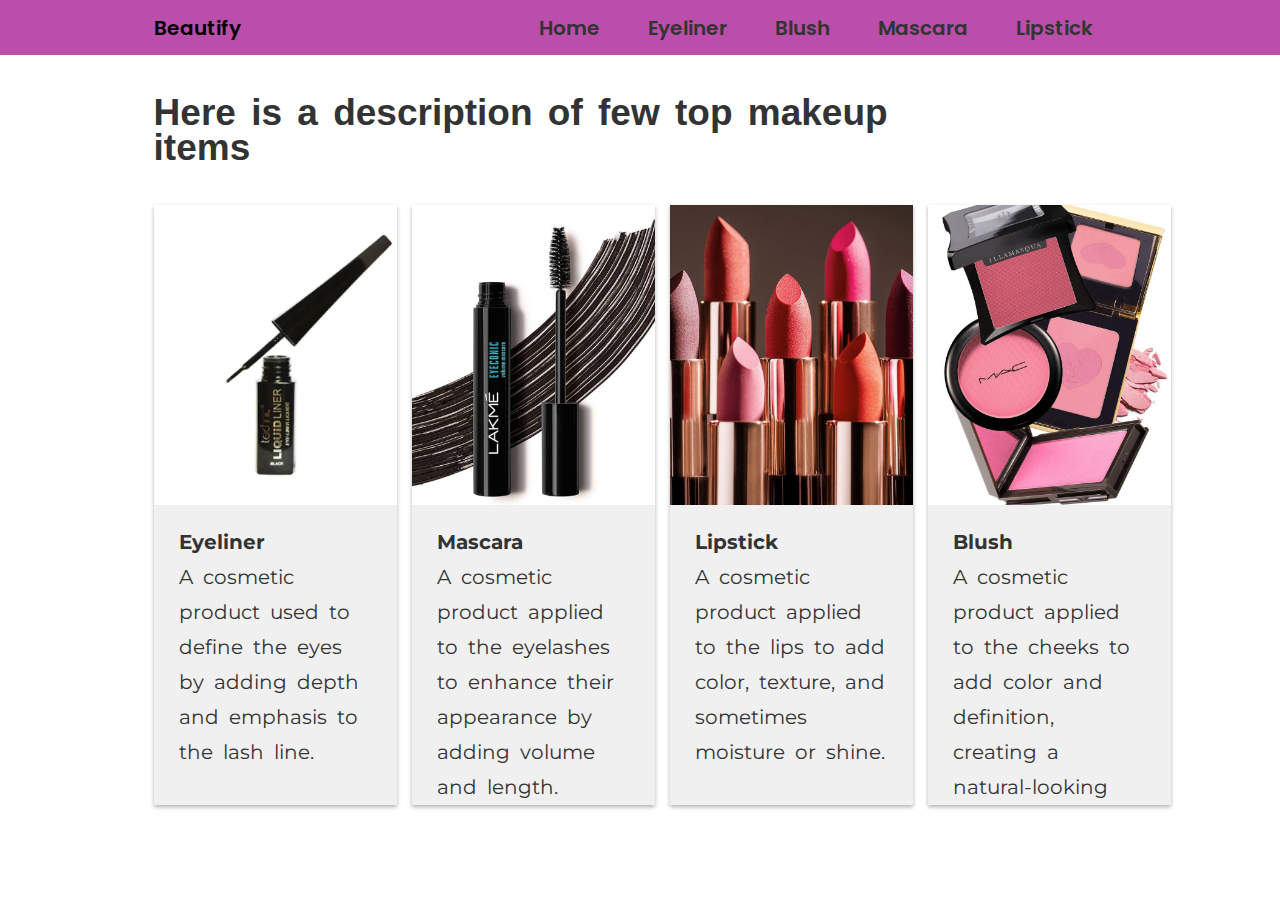
<file: index.html>
<!DOCTYPE html>
<html lang="en">
<head>
    <meta charset="UTF-8">
    <meta name="viewport" content="width=device-width, initial-scale=1.0">
    <link rel="stylesheet" href="stylemain.css">
    <title>Home</title>
</head>
<body>
    <header>
        <div class="page-title"><a href="index.html">Beautify</a></div>
        <nav>
            <ul>
                <li><a href="index.html">Home</a></li>
                <li><a href="page1.html">Eyeliner</a></li>
                <li><a href="page2.html">Blush</a></li>
                <li><a href="page3.html">Mascara</a></li>
                <li><a href="page4.html">Lipstick</a></li>
            </ul>
        </nav>
    </header>
    <main>
        <div class="title-line">Here is a description of few top makeup items</div>
        <div class="card-container" id="a">
            <img src="images/eyeliner.webp" alt="Image 3">
            <div class="image-description"><b>Eyeliner</b><br>
              A cosmetic product used to define the eyes by adding depth and emphasis to the lash line. </div>
        </div>
        <div class="card-container" id="b">
            <img src="images/mascara.jpg" alt="Image 3">
            <div class="image-description"><b>Mascara</b><br>
              A cosmetic product applied to the eyelashes to enhance their appearance by adding volume and length.</div>
        </div>
        <div class="card-container" id="c">
            <img src="images/lipstick.jpg" alt="Image 3">
            <div class="image-description"><b>Lipstick</b><br>
              A cosmetic product applied to the lips to add color, texture, and sometimes moisture or shine.</div>
        </div>
        <div class="card-container" id="d">
            <img src="images/blush.jpg" alt="Image 3">
            <div class="image-description"><b>Blush</b><br>
              A cosmetic product applied to the cheeks to add color and definition, creating a natural-looking flush or glow.
            </div>
        </div>
    </main>
</body>
</html>
</file>
<file: stylemain.css>
/* Google fonts used */
@import url('https://fonts.googleapis.com/css2?family=Arimo:ital,wght@0,400..700;1,400..700&display=swap');
@import url('https://fonts.googleapis.com/css2?family=Poppins:ital,wght@0,100;0,200;0,300;0,400;0,500;0,600;0,700;0,800;0,900;1,100;1,200;1,300;1,400;1,500;1,600;1,700;1,800;1,900&display=swap');
@import url('https://fonts.googleapis.com/css2?family=Montserrat:ital,wght@0,100..900;1,100..900&family=Poppins:ital,wght@0,100;0,200;0,300;0,400;0,500;0,600;0,700;0,800;0,900;1,100;1,200;1,300;1,400;1,500;1,600;1,700;1,800;1,900&display=swap');

/* General Styles */
body {
    font-family: Arial, sans-serif;
    margin: 0;
    padding-left: 12%;
    padding-right: 12%;
    background-color: #ffffff;
    color: #333;
    overflow-x: hidden;
}

header {
    font-family: "Poppins", sans-serif;
    font-weight: 600;
    font-style: normal;
    font-size: 1.25em;
    height: 25px;
    display: flex;
    flex-direction: row;
    align-items: center;
    justify-content: space-between;
    padding: 15px 0;
    text-align: center;
    position: relative;
}


header::before,
header::after {
    content: "";
    position: absolute;
    top: 0;
    bottom: 0;
    width: 100vw;
    background-color: #ba4eaa;
    z-index: -1;
}

header::before {
    left: -50vw;
}

header::after {
    right: -50vw;
}

.page-title{
    text-align: left;
    flex-grow: 1;
    flex-shrink: 1;
    flex-basis: 0;
}

nav {
    margin-left: 70px;
    flex-grow: 2;
    flex-shrink: 1;
    flex-basis: 0;
    display: flex;

}


nav ul {
    flex-grow: 1;
    display: flex;
    align-items: center;
    justify-content: space-around;
    list-style-type: none;
    margin: 0;
    padding: 0;
}

nav ul li {
    display: inline;
    margin-right: 20px;
}

nav ul li a {
    color: #333;
    text-decoration: none;
}

main {
    font-family: "Montserrat", sans-serif;
    font-optical-sizing: auto;
    font-weight: 400;
    font-style: normal;
    font-size: 1.25em;
    word-spacing: 5px;
    line-height: 35px;
    margin-top: 40px;
    background-color: #ffffff;
    display: grid;
    grid-template-areas:
        "title title title title"
        "card1 card2 card3 card4"
        "card1 card2 card3 card4";
    grid-template-columns: repeat(4, 25%);
    max-width: 100%;
    grid-template-rows: min-content minmax(30px, 300px) minmax(30px, 300px);
    grid-column-gap: 15px;
}




.title-line{
    font-family: Arial, sans-serif;
    font-size: 1.85em;
    font-weight: 600;
    margin-bottom: 40px;
    grid-column: 1 / 4;
    grid-row: 1/2;
}

#a {
    grid-column: 1/2;
    grid-row: 2/4;
}

#b {
    grid-column: 2/3;
    grid-row: 2/4;
}

#c {
    grid-column: 3/4;
    grid-row: 2/4;
}

#d {
    grid-column: 4/5;
    grid-row: 2/4;
}

.image-description {
    padding: 20px 25px 20px 25px;
    background-color: #f0f0f0;
    overflow-y: auto;
}

.card-container{
    display: grid;
    grid-template-areas:         "image"        "text";
    grid-template-rows: minmax(30px, 300px) minmax(30px, 300px);
    grid-template-columns: 100%;
    border-color: black;
    border-radius: 0px;
    box-shadow: 0 2px 4px rgba(0, 0, 0, 0.3);
}

.bg{
    background-color: black;
}

.hci-bg{
    background-color: white;
}


#md-img, #ai-img, #hci-img{
    object-fit: contain;
    height: 100%;
    width: 100%;
}

img{
    object-fit: cover;
    height: 100%;
    width: 100%;
}


a {
    color: #007bff;
    text-decoration: none;
}

.page-title > a{
    text-decoration: none;
    color: black;
}
</file>
